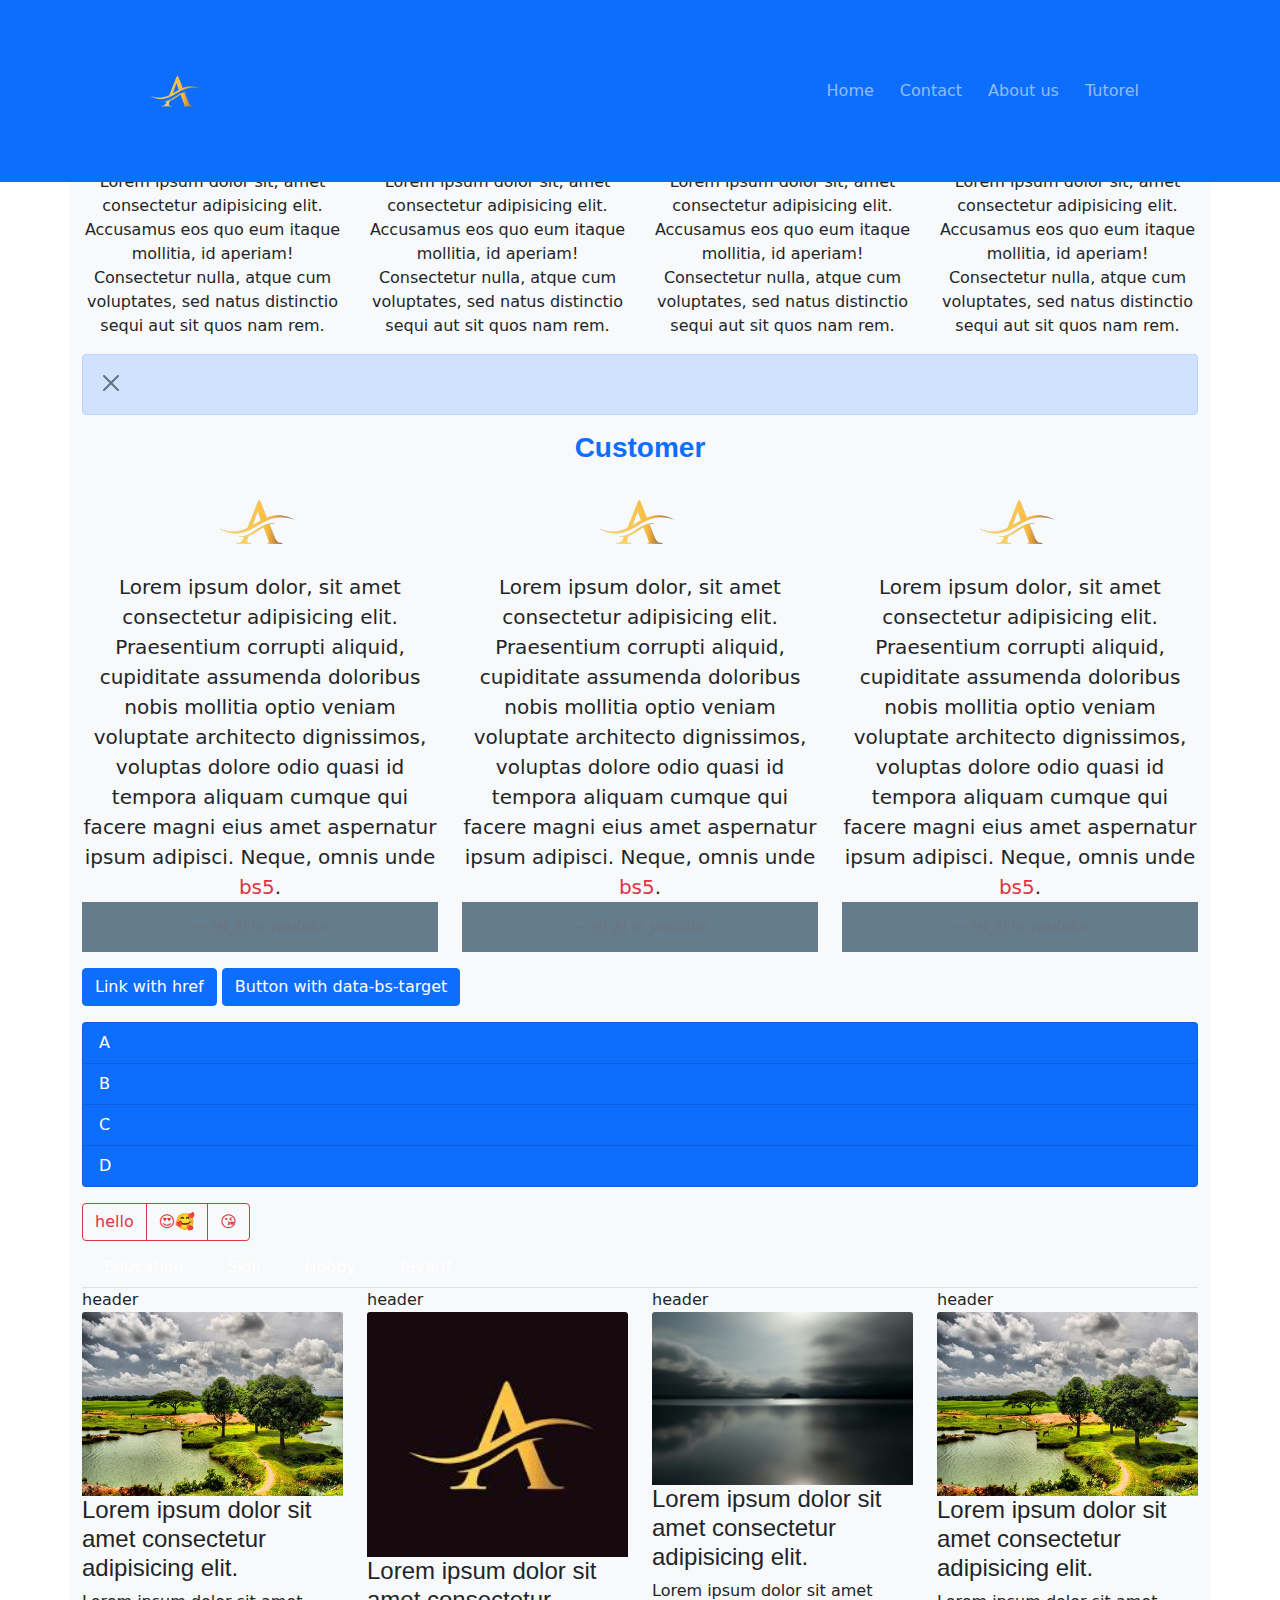
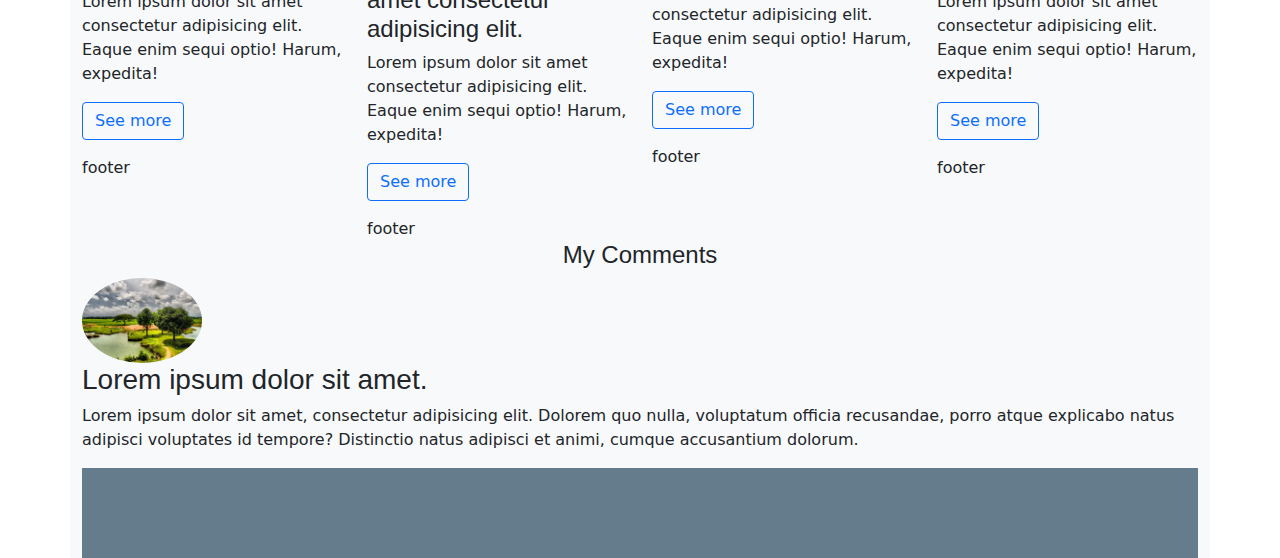
<file: bootstrep/index.html>
<!DOCTYPE html>
<html lang="en">
<head>
    <meta charset="UTF-8">
    <meta name="viewport" content="width=device-width, initial-scale=1.0">
    <title>Doc</title>
    <link rel="stylesheet" href="css/bootstrap.min.css">
    <link rel="stylesheet" href="style.css">
    <style>
        .my-ml-auto{
            margin-left: auto;
        }
    </style>
</head>
<body>
 
    <div class="container bg-light">
        
        <header>
            <nav class="navbar navbar-expand-sm bg-primary navbar-dark fixed-top">
                <a href="#" class="navbar-brand">
                    <img src="images/logo-1.png" style="width: 100px;" alt="logo">
                </a>

                 <button class="navbar-toggler" type="button" data-bs-toggle="collapse" data-bs-target="#navbarSupportedContent" aria-controls="navbarSupportedContent" aria-expanded="false" aria-label="Toggle navigation">
                    <span class="navbar-toggler-icon"></span>
                  </button>
                  <div class="collapse navbar-collapse" id="navbarSupportedContent">
                        <ul class="navbar-nav my-ml-auto">
                            <li class="nav-item" ><a class="nav-link"  href="">Home</a></li>
                            <li class="nav-item"><a class="nav-link" href="">Contact</a></li>
                            <li class="nav-item"><a class="nav-link" href="">About us</a></li>
                            <li class="nav-item"><a class="nav-link" href="">Tutorel</a></li>
                        </ul>
                  </div>
            </nav>
                
               
        </header>
        <body>
            <div class="servise-section mt-5">
                <div class="titel my-3 text-center text-capitalize ">
                    <h3>servise</h3>
                </div>
                <div class="row">
                    <div class="col-lg-3 col-md-6 text-start text-md-center">
                        <p class="icon">😎</p>
                        <h5 class="text-capitalize">web desigenign</h5>
                        <p>Lorem ipsum dolor sit, amet consectetur adipisicing elit. Accusamus eos quo eum itaque mollitia, id aperiam! Consectetur nulla, atque cum voluptates, sed natus distinctio sequi aut sit quos nam rem.</p>
                    </div>
                    <div class="col-lg-3 col-md-6 text-start text-md-center">
                        <p class="icon">😎</p>
                        <h5 class="text-capitalize">web desigenign</h5>
                        <p>Lorem ipsum dolor sit, amet consectetur adipisicing elit. Accusamus eos quo eum itaque mollitia, id aperiam! Consectetur nulla, atque cum voluptates, sed natus distinctio sequi aut sit quos nam rem.</p>
                    </div>
                    <div class="col-lg-3 col-md-6 text-start text-md-center">
                        <p class="icon">😎</p>
                        <h5 class="text-capitalize">web desigenign</h5>
                        <p>Lorem ipsum dolor sit, amet consectetur adipisicing elit. Accusamus eos quo eum itaque mollitia, id aperiam! Consectetur nulla, atque cum voluptates, sed natus distinctio sequi aut sit quos nam rem.</p>
                    </div>
                    <div class="col-lg-3 col-md-6 text-start text-md-center">
                        <p class="icon">😎</p>
                        <h5 class="text-capitalize">web desigenign</h5>
                        <p>Lorem ipsum dolor sit, amet consectetur adipisicing elit. Accusamus eos quo eum itaque mollitia, id aperiam! Consectetur nulla, atque cum voluptates, sed natus distinctio sequi aut sit quos nam rem.</p>
                    </div>
                </div>
            </div>
        
            <div class="alert alert-primary alert-dismissble" role="alert">
                <button class="btn-close" data-bs-dismiss="alert" aria-label="Close"></button>
            </div>

            <div class="customer-review">
                <div class="text-center text-capitalizition">
                    <h3 class="text-primary fw-bolder">Customer</h3>
                </div>
                <div class="row">
                    <div class="text-center col-lg-4">
                        <img style="width: auto; height:100px;" src="images/logo-1.png" alt="">
                        <blockquote class="blockquote">
                            <p >Lorem ipsum dolor, sit amet consectetur adipisicing elit. Praesentium corrupti aliquid, cupiditate assumenda doloribus nobis mollitia optio veniam voluptate architecto dignissimos, voluptas dolore odio quasi id tempora aliquam cumque qui facere magni eius amet aspernatur ipsum adipisci. Neque, omnis unde <abbr class="text-decoration-none text-danger" title="bootstrap5">bs5</abbr>.</p>
                        </blockquote>
                        <footer class="blockquote-footer"><abbr title="Ariful Islam" class="text-capitalize">Mr AI</abbr> in <cite>youtube</cite></footer>
                        
                    </div>
                    <div class="text-center col-lg-4">
                        <img style="width: auto; height:100px;" src="images/logo-1.png" alt="">
                        <blockquote class="blockquote">
                            <p >Lorem ipsum dolor, sit amet consectetur adipisicing elit. Praesentium corrupti aliquid, cupiditate assumenda doloribus nobis mollitia optio veniam voluptate architecto dignissimos, voluptas dolore odio quasi id tempora aliquam cumque qui facere magni eius amet aspernatur ipsum adipisci. Neque, omnis unde <abbr class="text-decoration-none text-danger" title="bootstrap5">bs5</abbr>.</p>
                        </blockquote>
                        <footer class="blockquote-footer"><abbr title="Ariful Islam" class="text-capitalize">Mr AI</abbr> in <cite>youtube</cite></footer>
                        
                    </div>
                    <div class="text-center col-lg-4">
                        <img style="width: auto; height:100px;" src="images/logo-1.png" alt="">
                        <blockquote class="blockquote">
                            <p >Lorem ipsum dolor, sit amet consectetur adipisicing elit. Praesentium corrupti aliquid, cupiditate assumenda doloribus nobis mollitia optio veniam voluptate architecto dignissimos, voluptas dolore odio quasi id tempora aliquam cumque qui facere magni eius amet aspernatur ipsum adipisci. Neque, omnis unde <abbr class="text-decoration-none text-danger" title="bootstrap5">bs5</abbr>.</p>
                        </blockquote>
                        <footer class="blockquote-footer"><abbr title="Ariful Islam" class="text-capitalize">Mr AI</abbr> in <cite>youtube</cite></footer>
                        
                    </div>
                </div>
                
            </div>
            <!-- collapse  -->
            <div>
                <p>
                    <a class="btn btn-primary" data-bs-toggle="collapse" href="#collapseExample" role="button" aria-expanded="false" aria-controls="collapseExample">
                      Link with href
                    </a>
                    <button class="btn btn-primary" type="button" data-bs-toggle="collapse" data-bs-target="#collapseExample" aria-expanded="false" aria-controls="collapseExample">
                      Button with data-bs-target
                    </button>
                  </p>
                  <div class="collapse" id="collapseExample">
                    <div class="card card-body">
                      Some placeholder content for the collapse component. This panel is hidden by default but revealed when the user activates the relevant trigger.
                    </div>
                  </div>
            </div>
    
           <!-- list list-group button  -->
            <div>
                <ul class="list-group">
                    <li class="list-group-item bg-primary text-white">A</li>
                    <li class="list-group-item bg-primary text-white">B</li>
                    <li class="list-group-item bg-primary text-white">C</li>
                    <li class="list-group-item bg-primary text-white">D</li>
                </ul>
               <div class="btn-group mt-3">
                <button type="button" class="btn btn-outline-danger">hello</button>
                <button type="button" class="btn btn-outline-danger">😍🥰</button>
                <button type="button" class="btn btn-outline-danger">😘</button>
               </div>
            </div>

            <div class="dinamic-tab">
              <div>
                <ul class="nav nav-tabs">
                    <li class="nav-item"><a data-bs-toggle="tab" href="#edu" class="nav-link">Education</a></li>
                    <li class="nav-item"><a data-bs-toggle="tab" href="#skill" class="nav-link">Skill</a></li>
                    <li class="nav-item"><a data-bs-toggle="tab" href="#hobby" class="nav-link">Hobby</a></li>
                    <li class="nav-item"><a data-bs-toggle="tab" href="#fav" class="nav-link">favarit</a></li>
                </ul>
              </div>
              <div class="tab-content">
                <div id="edu" class="tab-pane fade">
                    <img src="images/work.png" alt="">
                </div>
                 <div id="skill" class="tab-pane fade">
                    <p>Lorem ipsum dolor sit amet consectetur adipisicing elit. Vitae impedit officia tenetur pariatur totam inventore odio accusamus praesentium omnis ut sit est, beatae dolor saepe ea qui consequatur quae quia?</p>
                </div>
                 <div id="hobby" class="tab-pane fade">
                    <p>Lorem ipsum dolor sit amet consectetur adipisicing elit. Vitae impedit officia tenetur pariatur totam inventore odio accusamus praesentium omnis ut sit est, beatae dolor saepe ea qui consequatur quae quia?</p>
                </div>
                 <div id="fav" class="tab-pane fade">
                    <p>Lorem ipsum dolor sit amet consectetur adipisicing elit. Vitae impedit officia tenetur pariatur totam inventore odio accusamus praesentium omnis ut sit est, beatae dolor saepe ea qui consequatur quae quia?</p>
                </div>
              </div>
            </div>

            <!-- card section starts here -->
             <div class="card-section">
                <div class="row">
                    <div class="col-md-6 col-lg-3">
                        <div class="cord">
                            <div class="cord-header">header</div>
                            <div class="cord-body">
                                <img class="card-img-top" src="images/Outdoor.jpg" alt="">
                                <div class="card-titel">
                                    <h4>Lorem ipsum dolor sit amet consectetur adipisicing elit.</h4>
                                </div>
                                <div class="card-text">Lorem ipsum dolor sit amet consectetur adipisicing elit. Eaque enim sequi optio! Harum, expedita!</div>
                                <div class="card-link">
                                    <a href="#" class="btn btn-outline-primary my-3">See more</a>
                                </div>
                            </div>
                            <div class="cord-footer">footer</div>
                        </div>
                    </div>
                    <div class="col-md-6 col-lg-3">
                        <div class="cord">
                            <div class="cord-header">header</div>
                            <div class="cord-body">
                                <img class="card-img-top" src="images/download.jfif" alt="">
                                <div class="card-titel">
                                    <h4>Lorem ipsum dolor sit amet consectetur adipisicing elit.</h4>
                                </div>
                                <div class="card-text">Lorem ipsum dolor sit amet consectetur adipisicing elit. Eaque enim sequi optio! Harum, expedita!</div>
                                <div class="card-link">
                                    <a href="#" class="btn btn-outline-primary my-3">See more</a>
                                </div>
                            </div>
                            <div class="cord-footer">footer</div>
                        </div>
                    </div>
                    <div class="col-md-6 col-lg-3">
                        <div class="cord">
                            <div class="cord-header">header</div>
                            <div class="cord-body">
                                <img class="card-img-top" src="images/dmitriy-ermakov-NbBJeZbweKA-unsplash.jpg" alt="">
                                <div class="card-titel">
                                    <h4>Lorem ipsum dolor sit amet consectetur adipisicing elit.</h4>
                                </div>
                                <div class="card-text">Lorem ipsum dolor sit amet consectetur adipisicing elit. Eaque enim sequi optio! Harum, expedita!</div>
                                <div class="card-link">
                                    <a href="#" class="btn btn-outline-primary my-3">See more</a>
                                </div>
                            </div>
                            <div class="cord-footer">footer</div>
                        </div>
                    </div>
                    <div class="col-md-6 col-lg-3">
                        <div class="cord">
                            <div class="cord-header">header</div>
                            <div class="cord-body">
                                <img class="card-img-top" src="images/Outdoor.jpg" alt="">
                                <div class="card-titel">
                                    <h4>Lorem ipsum dolor sit amet consectetur adipisicing elit.</h4>
                                </div>
                                <div class="card-text">Lorem ipsum dolor sit amet consectetur adipisicing elit. Eaque enim sequi optio! Harum, expedita!</div>
                                <div class="card-link">
                                    <a href="#" class="btn btn-outline-primary my-3">See more</a>
                                </div>
                            </div>
                            <div class="cord-footer">footer</div>
                        </div>
                    </div>
                </div>
             </div>
            <!-- card section ends here -->
            
            <!-- media object section starts here  -->
             <div class="media-section">
                <div class="fw-bold text-center">
                    <h4>My Comments</h4>
                </div>
                <div class="media">
                    <img class="rounded-circle" style="width: 120px;" src="images/Outdoor.jpg" alt="outdoor">
                </div>
                <div class="media-body">
                    <h3>Lorem ipsum dolor sit amet.</h3>
                    <p>Lorem ipsum dolor sit amet, consectetur adipisicing elit. Dolorem quo nulla, voluptatum officia recusandae, porro atque explicabo natus adipisci voluptates id tempore? Distinctio natus adipisci et animi, cumque accusantium dolorum.</p>
                </div>
             </div>
            <!-- media object section ends here  -->

           

            <footer></footer>
    </div>
    




    <script src="https://cdn.jsdelivr.net/npm/@popperjs/core@2.9.2/dist/umd/popper.min.js" integrity="sha384-IQsoLXl5PILFhosVNubq5LC7Qb9DXgDA9i+tQ8Zj3iwWAwPtgFTxbJ8NT4GN1R8p" crossorigin="anonymous"></script>
    <script src="https://cdn.jsdelivr.net/npm/bootstrap@5.0.2/dist/js/bootstrap.min.js" integrity="sha384-cVKIPhGWiC2Al4u+LWgxfKTRIcfu0JTxR+EQDz/bgldoEyl4H0zUF0QKbrJ0EcQF" crossorigin="anonymous"></script>
    <script src="js/bootstrap.min.js"></script>
</body>
</html>
</file>
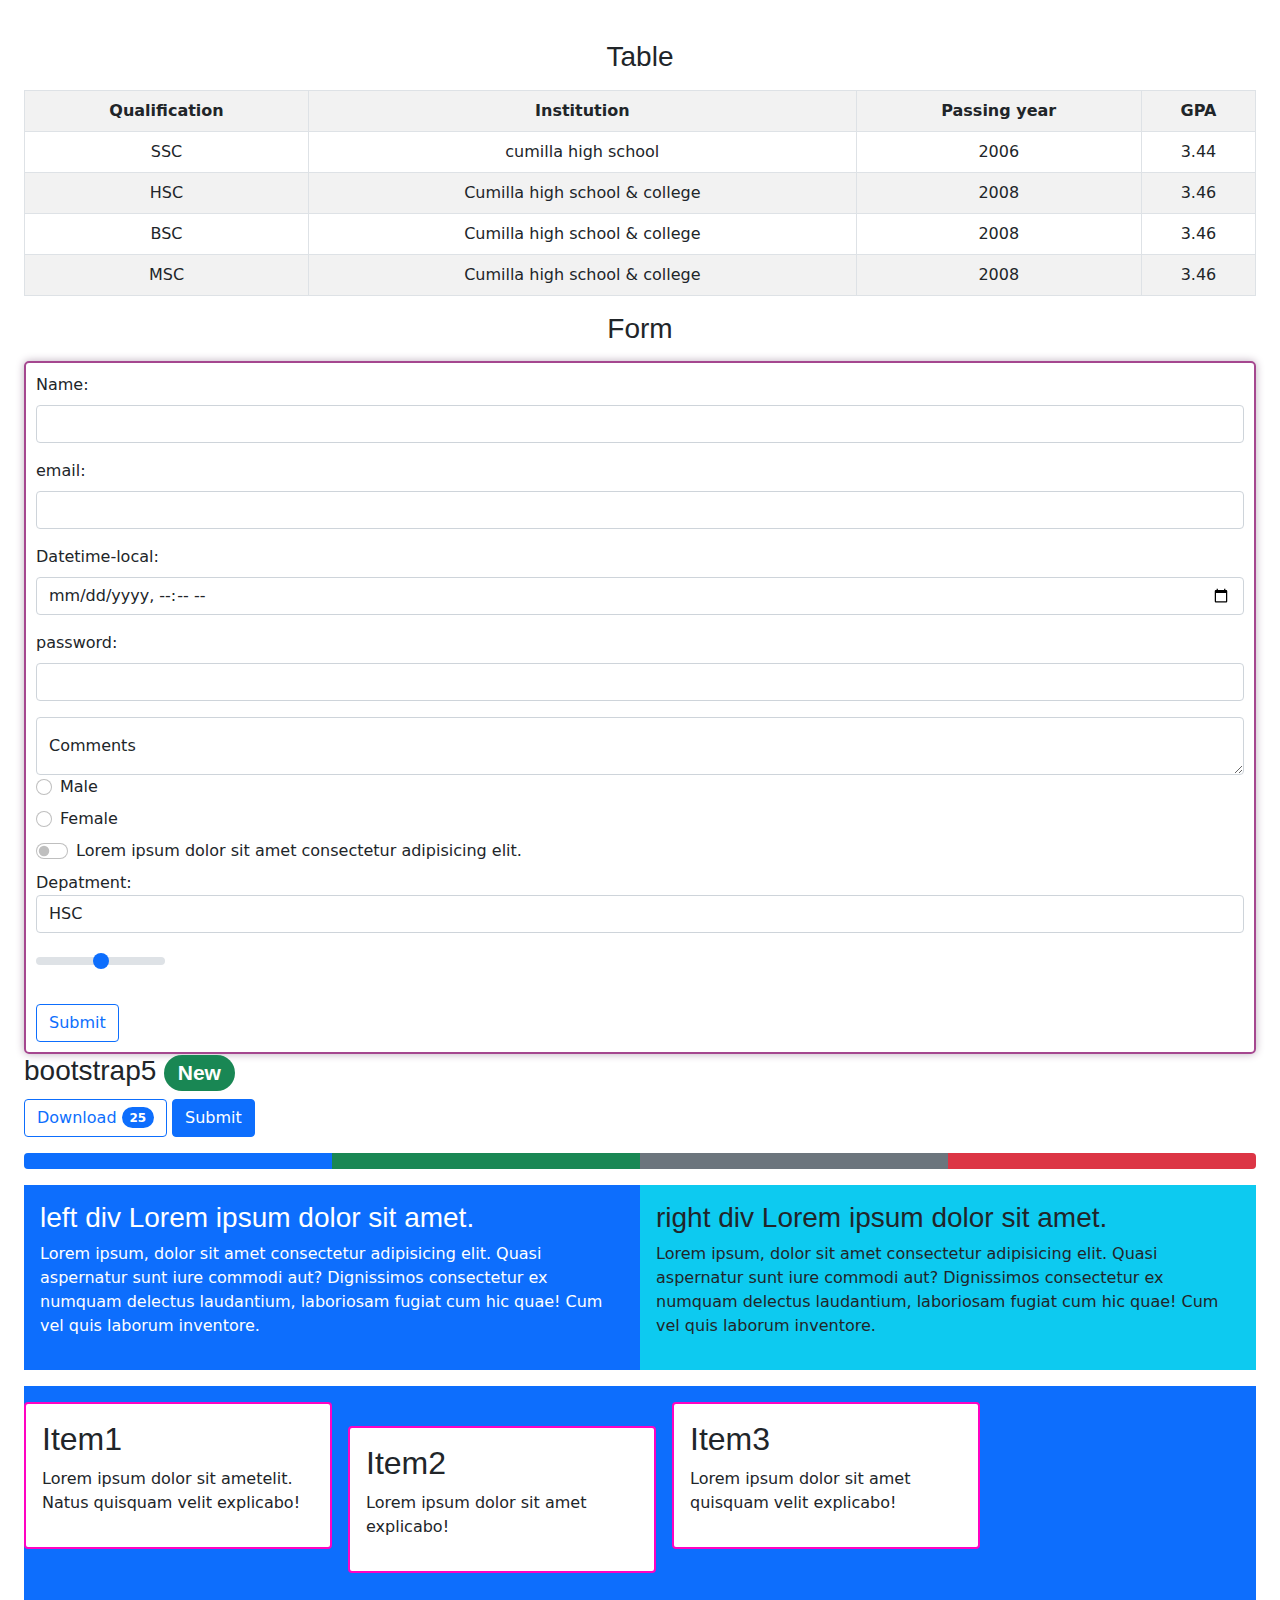
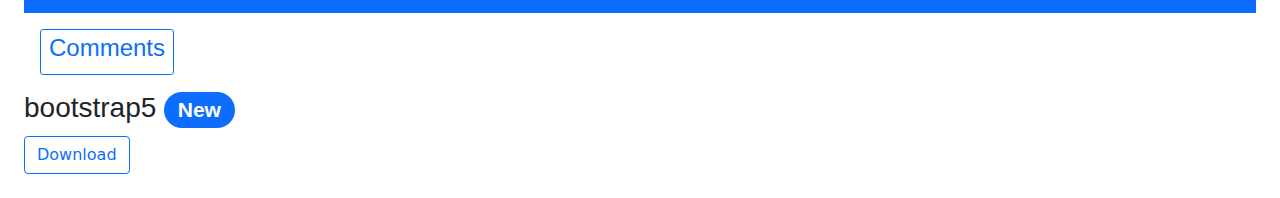
<file: bootstrep/bootstrep1.html>
<!DOCTYPE html>
<html lang="en">
<head>
    <meta charset="UTF-8">
    <meta name="viewport" content="width=device-width, initial-scale=1.0">
    <title>Document</title>
    <link rel="stylesheet" href="css/bootstrap.min.css">
    <link rel="stylesheet" href="style.css">

    <style>
      
    </style>
</head>
<body class="p-4">
    <h3 class="text-center my-3">Table</h3>
   <table class="table table-bordered table-striped text-center">
        <tr>
            <th>Qualification</th>
            <th>Institution</th>
            <th>Passing year</th>
            <th>GPA</th>
        </tr>
        <tr>
            <td>SSC</td>
            <td>cumilla high school</td>
            <td>2006</td>
            <td>3.44</td>
        </tr>
        <tr>
            <td>HSC</td>
            <td>Cumilla high school & college</td>
            <td>2008</td>
            <td>3.46</td>
        </tr>
        <tr>
            <td>BSC</td>
            <td>Cumilla high school & college</td>
            <td>2008</td>
            <td>3.46</td>
        </tr>
        <tr>
            <td>MSC</td>
            <td>Cumilla high school & college</td>
            <td>2008</td>
            <td>3.46</td>
        </tr>
   </table>

   
   <h3 class="text-center my-3">Form</h3>
   <!-- form section starts here  -->
   <form action="#" method="get" class="bg-">
    <div class="mb-3">
        <label for="name" class="form-label form-floating">Name: </label>
        <input type="text" id="name" class="form-control">
    </div>
    <div class="mb-3">
        <label for="email" class="form-label">email: </label>
        <input type="email" id="email" required class="form-control">
    </div>

    <div class="mb-3">
        <label for="datetime-local" class="form-label">Datetime-local: </label>
        <input type="datetime-local" id="datetime-local" class="form-control">
    </div>

    <div class="mb-3">
        <label for="password"  class="form-label">password: </label>
        <input type="password" required id="password" class="form-control">
    </div>

    <div class="form-floating">
        <textarea class="form-control" placeholder="Leave a comment here" id="floatingTextarea"></textarea>
        <label for="floatingTextarea">Comments</label>
      </div>

    <div class="form-check mb-2">
        <input type="radio" class="form-check-input" id="male" name="gender">
        <label for="male">Male</label>
    </div>

    <div class="form-check mb-2">
        <input type="radio" class="form-check-input" id="female" name="gender">
        <label for="female">Female</label>
    </div>

    <div class="form-check form-switch mb-2">
        <input type="checkbox" class="form-check-input" id="female">
        <label for="female">Lorem ipsum dolor sit amet consectetur adipisicing elit.</label>
    </div>
    
    <div class="mb-3">
        <label for="depatment">Depatment:</label>
        <select name="depatment" id="depatment" class="form-control">
            <option value="psc">pSC</option>
            <option value="jsc">JSC</option>
            <option value="ssc">SSC</option>
            <option value="hsc" selected>HSC</option>
        </select>
    </div>

    <div class="mb-3">
        <label for="range" class="form-label">
            <input type="range" class="form-range" name="range" id="range">
        </label>
    </div>

    <button type="submit" class="btn btn-outline-primary">Submit</button>
   </form>
                <!-- carpisel section starts here  -->
             <!-- <div class="carousel-section">
                <div class="mb-3">
                    <h4 class="text-center ">Feedback</h4>
                    <hr class="hr-feedback">
                </div>
             </div>    
   <div id="carouselExampleCaptions" class="carousel slide" data-bs-ride="carousel">
    <div class="carousel-indicators">
      <button type="button" data-bs-target="#carouselExampleCaptions" data-bs-slide-to="0" class="active" aria-current="true" aria-label="Slide 1"></button>
      <button type="button" data-bs-target="#carouselExampleCaptions" data-bs-slide-to="1" aria-label="Slide 2"></button>
      <button type="button" data-bs-target="#carouselExampleCaptions" data-bs-slide-to="2" aria-label="Slide 3"></button>
    </div>
    <div class="carousel-inner">
      <div class="carousel-item active">
        Lorem ipsum dolor sit amet, consectetur adipisicing elit. Aut, quas id placeat adipisci dolore debitis est sunt, in blanditiis pariatur natus, iusto quidem. Quo amet eaque veniam qui dolores aspernatur.
        <img src="images/Outdoor.jpg" class="d-block w-100 feedback" alt="Outdoor">
        <div class="carousel-caption d-none d-md-block">
          <h5>First slide label</h5>
          <p>Some representative placeholder content for the first slide.</p>
        </div>
      </div>
      <div class="carousel-item">
        <img src="images/download.jfif" class="d-block w-100 feedback" alt="download">
        <div class="carousel-caption d-none d-md-block">
          <h5>Second slide label</h5>
          <p>Some representative placeholder content for the second slide.</p>
        </div>
      </div>
      <div class="carousel-item">
        <img src="images/irene-irene-iNOgADdc3bc-unsplash.jpg" class="d-block w-100 feedback" alt="...">
        <div class="carousel-caption d-none d-md-block">
          <h5>Third slide label</h5>
          <p>Some representative placeholder content for the third slide.</p>
        </div>
      </div>
    </div>
    <button class="carousel-control-prev" type="button" data-bs-target="#carouselExampleCaptions" data-bs-slide="prev">
      <span class="carousel-control-prev-icon" aria-hidden="true"></span>
      <span class="visually-hidden">Previous</span>
    </button>
    <button class="carousel-control-next" type="button" data-bs-target="#carouselExampleCaptions" data-bs-slide="next">
      <span class="carousel-control-next-icon" aria-hidden="true"></span>
      <span class="visually-hidden">Next</span>
    </button>
  </div> -->

  <h3>bootstrap5 <span class="badge bg-success rounded-pill">New</span></h3>

  <button class="btn btn-outline-primary">Download
    <span class="badge bg-primary rounded-pill">25</span>
  </button>

  <button class="btn btn-primary" data-bs-toggle="tooltip" data-bs-placement="right" title="Click here to Submit now">Submit</button>

  <div class="progress mt-3">
    <div class="progress-bar bg-primary w-25"></div>
    <div class="progress-bar bg-success w-25"></div>
    <div class="progress-bar bg-secondary w-25"></div>
    <div class="progress-bar bg-danger w-25"></div>
  </div>

  <div class="clearfix my-3">
    <div class="left-div float-start w-50 bg-primary text-white p-3 ">
      <h3> left div Lorem ipsum dolor sit amet.</h3>
      <p>Lorem ipsum, dolor sit amet consectetur adipisicing elit. Quasi aspernatur sunt iure commodi aut? Dignissimos consectetur ex numquam delectus laudantium, laboriosam fugiat cum hic quae! Cum vel quis laborum inventore.</p>
    </div>
    <div class="left-div float-end w-50 bg-info p-3">
      <h3>right div Lorem ipsum dolor sit amet.</h3>
      <p>Lorem ipsum, dolor sit amet consectetur adipisicing elit. Quasi aspernatur sunt iure commodi aut? Dignissimos consectetur ex numquam delectus laudantium, laboriosam fugiat cum hic quae! Cum vel quis laborum inventore.</p>
    </div>
    
  </div>

    <div class="card-container bg-primary d-flex align-items-center py-3">
      <div class="card w-25 ">
        <div class="card-body">
          <div class="card-titel">
            <h2>Item1</h2>
          </div>
          <div class="card-text">
            <p>Lorem ipsum dolor sit ametelit. Natus quisquam velit explicabo!</p>
          </div>
        </div>
      </div>

       <div class="card w-25 align-self-center m-3">
        <div class="card-body">
          <div class="card-titel">
            <h2>Item2</h2>
          </div>
          <div class="card-text">
            <p>Lorem ipsum dolor sit amet explicabo!</p>
          </div>
        </div>
      </div>
       <div class="card w-25">
        <div class="card-body">
          <div class="card-titel">
            <h2>Item3</h2>
          </div>
          <div class="card-text">
            <p>Lorem ipsum dolor sit amet quisquam velit explicabo!</p>
          </div>
        </div>
      </div>

    </div>

      <div class="m-3">
        <!-- Button trigger modal -->
<button type="button" class="btn btn-sm btn-outline-primary" data-bs-toggle="modal" data-bs-target="#exampleModal">
  <h4>Comments</h4>
</button>

<!-- Modal -->
<div class="modal fade" id="exampleModal" tabindex="-1" aria-labelledby="exampleModalLabel" aria-hidden="true">
  <div class="modal-dialog">
    <div class="modal-content">
      <div class="modal-header">
        <h1 class="modal-title fs-5" id="exampleModalLabel">Modal title</h1>
        <button type="button" class="btn-close" data-bs-dismiss="modal" aria-label="Close"></button>
      </div>
      <div class="modal-body">
       <p>Lorem, ipsum dolor sit amet consectetur adipisicing elit. Repudiandae eum dolorum totam, veniam animi harum temporibus quo corporis maiores nihil odit ex qui, autem culpa ullam necessitatibus nesciunt laboriosam voluptas.</p>
      </div>
      <div class="modal-footer">
        <button type="button" class="btn btn-secondary" data-bs-dismiss="modal">Close</button>
        <button type="button" class="btn btn-primary">Save changes</button>
      </div>
    </div>
  </div>
</div>

  </div>
      <div>
       <h3> bootstrap5 <span class="badge bg-primary rounded-pill ">New</span></h3>
      </div >


      
        <div class="">
          <button class="btn btn-outline-primary" data-bs-toggle="tooltip" data-bs-placement="right" title="Click here to Download now">Download</button>
        </div>

    <script src="https://cdn.jsdelivr.net/npm/@popperjs/core@2.9.2/dist/umd/popper.min.js" integrity="sha384-IQsoLXl5PILFhosVNubq5LC7Qb9DXgDA9i+tQ8Zj3iwWAwPtgFTxbJ8NT4GN1R8p" crossorigin="anonymous"></script>
    <script src="https://cdn.jsdelivr.net/npm/bootstrap@5.0.2/dist/js/bootstrap.min.js" integrity="sha384-cVKIPhGWiC2Al4u+LWgxfKTRIcfu0JTxR+EQDz/bgldoEyl4H0zUF0QKbrJ0EcQF" crossorigin="anonymous"></script>
    <script src="js/bootstrap.min.js"></script>
</body>
</html>
</file>
<file: bootstrep/style.css>
html{
    scroll-behavior: smooth;
}
body{
     /* font-family: "Roboto", sans-serif; */


}

h1,h2,h3,h4,h5,h6{
    font-family: "Montserrat", sans-serif; 
}


.section__titel{
    font-weight: bolder;
    margin-bottom: 0;
}
.hr-style {
    border: 5px dotted black;
    border-bottom: none;
    width: 150px;
    text-align: center;
}
.nav-img{
    width: 150px;
    height: auto;
}
.navbar{
    padding: 4% 10%;
    background-color:rgba(0, 0, 1,.3);
}

.nav__icon{
    color: white;
}

.nav-link{
    color: white;
    margin:5px;
    border-radius: 5px;
    transition: 0.4s;
}

.nav-link:hover{
    background-color: #2980b9;
    color: white;
    transform: scale(1.1);
}

header{
    background-image: url(images/Outdoor.jpg);
    background-position: center;
    background-repeat: no-repeat;
    background-size: cover;
    background-attachment: fixed;
}

.banner-contener{
    height: 100vh;
}

.banner-contents h1{
    font-size: 3.2rem;
    background-color: rgba(7, 101, 189, .8);
    font-family: "Handlee", cursive;

}

#fetures-section {
    padding: 4% 15%;
    background-color: #e8ded2;
}

.fetures-col{
    border: 2px solid #ff02c2;
    border-radius: 5px;
    padding: 15px;
    margin: 20px 0;
    transition: .4s;
}

.fetures-col:hover {
    transform: scale(1.1);
    box-shadow: 3px 2px 5px black
}

.icon-style {
    background-color: #ff02c2;
    color: white;
    padding: 15px;
    margin: 20px 0;
}

/* about section starts here  */
.about-section {
    padding: 4% 10%;
    background-color: #e8ded2;
}


.basic-dec p{
    font-style: .9rem;
    margin-bottom: 0;
    font-weight: lighter;
}

.basic-dec a{
    font-style: .9rem;
    margin-bottom:10px;
    font-weight: lighter;
    text-decoration:none;
}
.basic-dec a:hover{
    text-decoration: underline;
}


/* about section ends here  */
/* video section starts here  */

#video__section{
    padding: 4% 10%;
    background-color: #e8ded2;
}

.card{
    margin-bottom: 3rem;
    border: 2px solid #ff02c2;
    transition: .4s;
}
.card:hover{
    box-shadow: 1px 1px 0px #ff02c2;
    transform: scale(1.1);
}
/* img__style{
    width: 450px;
    height: 450px;
} */


/* video section ends here  */


/* .feedback starts here  */

.feedback-section{
    padding: 4%;
    background-color:#e8ded2;
}

.Feedback-img{
    width:150px;
    height: auto;
    padding-bottom:20px ;
}
.carousel-item{
    padding: 4% 15% ;
    font-size: 1.2rem;
    text-align: center;
    margin-bottom:20px;

}
/* .feedback ends here  */

/* contact section starts here  */
.contact-section{
    padding: 4% 10%;
    background-color: #d8b07f;

}

form{
    border: 2px solid #a5478f;
    border-radius: 5px;
    padding:10px;
    box-shadow: 0px 0px 9px rgb(189, 175, 189);
    transition:.4s;
}

form:hover{
    box-shadow: 1px 1px 102px rgb(206, 140, 206) ;
}

.textarea{
    resize: none;
    margin-top:10px;
}
/* contact section ends here  */

/* footer section starts here  */

footer{
    background-color: #647c8c;
    padding: 4% 10%;
}

.logo-style a{
    font-size: 1.5rem;
    text-decoration: none;
    color: wheat;
    margin: 0 10px;
}
/* footer section starts here  */
</file>
